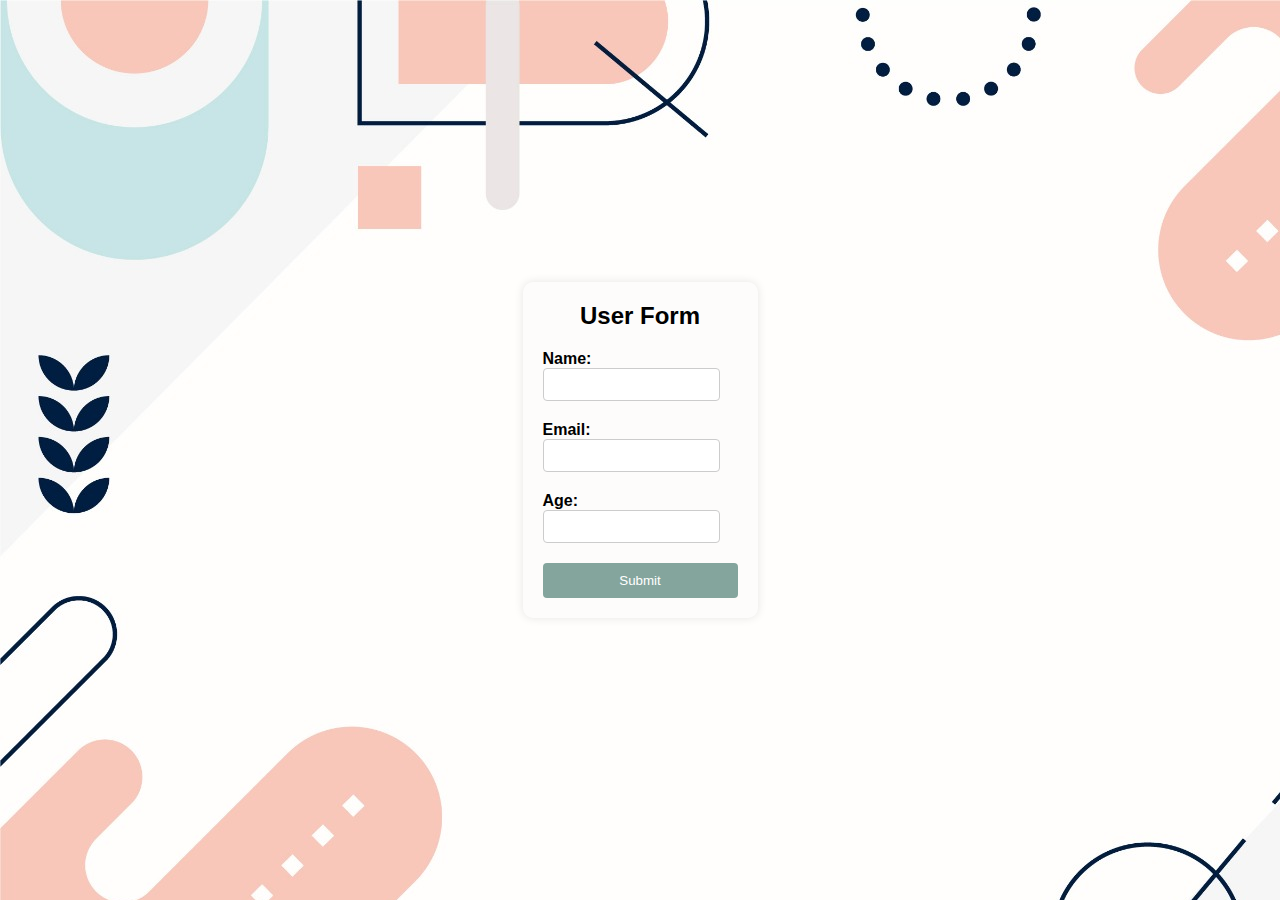
<file: htmlcss/JavascriptTask/index.html>
<!DOCTYPE html>
<html lang="en">
<head>
  <meta charset="UTF-8">
  <meta name="viewport" content="width=device-width, initial-scale=1.0">
  <title>User Form</title>
  <link rel="stylesheet" href="style.css">
</head>
<body>
  <div class="container">
    <h2>User Form</h2>
    <form id="userForm">
      <div class="form-group">
        <label for="name">Name:</label>
        <input type="text" id="name" name="name" required>
      </div>
      
      <div class="form-group">
        <label for="email">Email:</label>
        <input type="email" id="email" name="email" required>
      </div>
      
      <div class="form-group">
        <label for="age">Age:</label>
        <input type="number" id="age" name="age" required>
      </div>
      
      <button type="submit">Submit</button>
    </form>
  </div>

  <script src="user.js"></script>
</body>
</html>
</file>
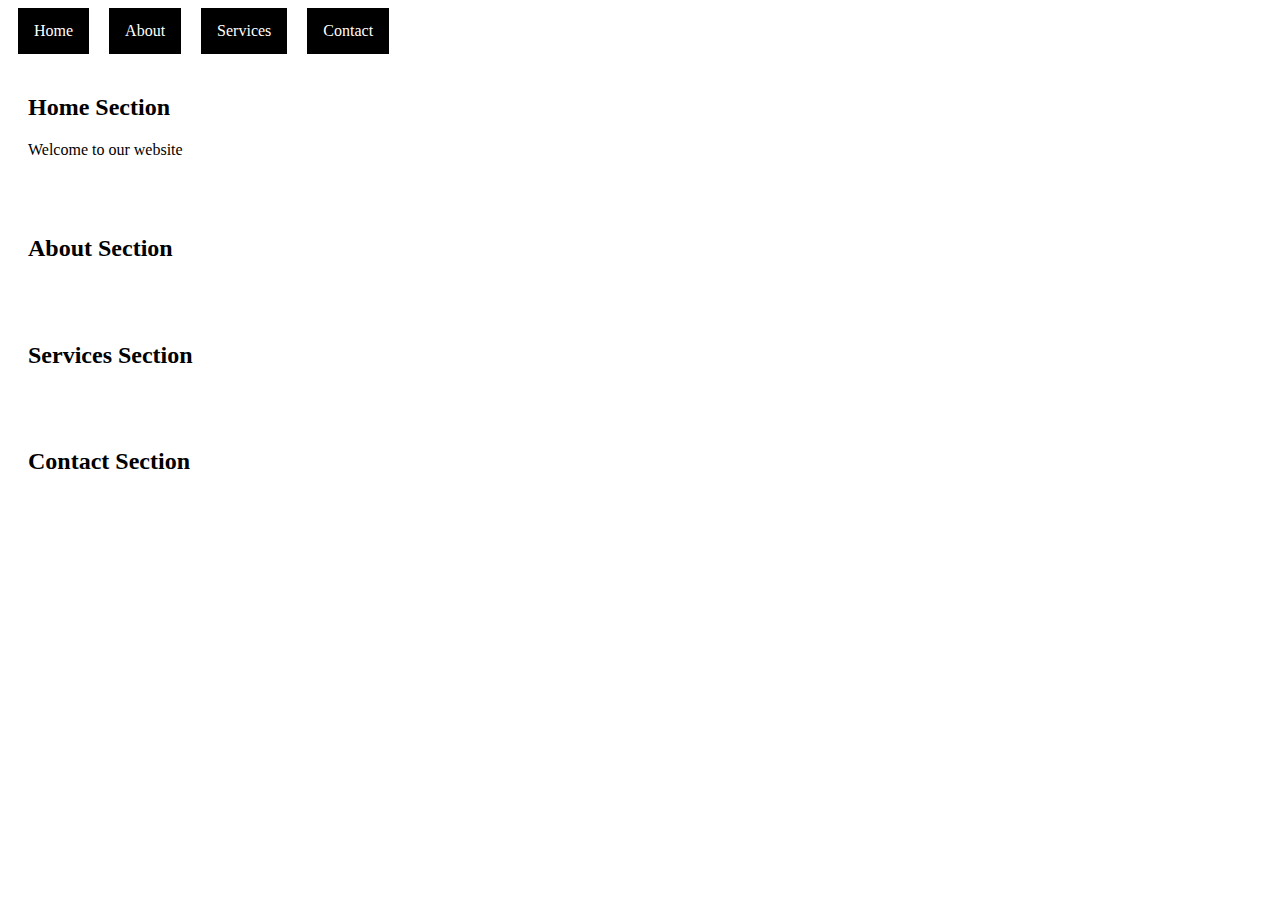
<file: htmlcss/TaskOne/index.html>
<!DOCTYPE html>
<html lang="en">
    <head>
        <meta charset="UTF-8">
        <meta name ="viewport" content="width=device-width, initial-scale="1.0">
        <title>Navigation Bar</title>
        <link rel="stylesheet" href="style.css">
    </head>
    <body>
        <nav>
            <ul>
                <li><a href="#home" class="active">Home</a></li>
                <li><a href="#about.html" class="active">About</a></li>
                <li><a href="#services.html" class="active">Services</a></li>
                <li><a href="#contact.html" class="active">Contact</a></li>
            </ul>
        </nav>
        <div id="#home" class="section">
            <h2>Home Section</h2>
            <p>Welcome to our website</p>
        </div>
    
        <div id="about.html" class="section">
            <h2>About Section</h2>
        </div>
    
        <div id="services.html" class="section">
            <h2>Services Section</h2>
        </div>
    
        <div id="contact.html" class="section">
            <h2>Contact Section</h2>
        </div>
    </body>
</html>
</file>
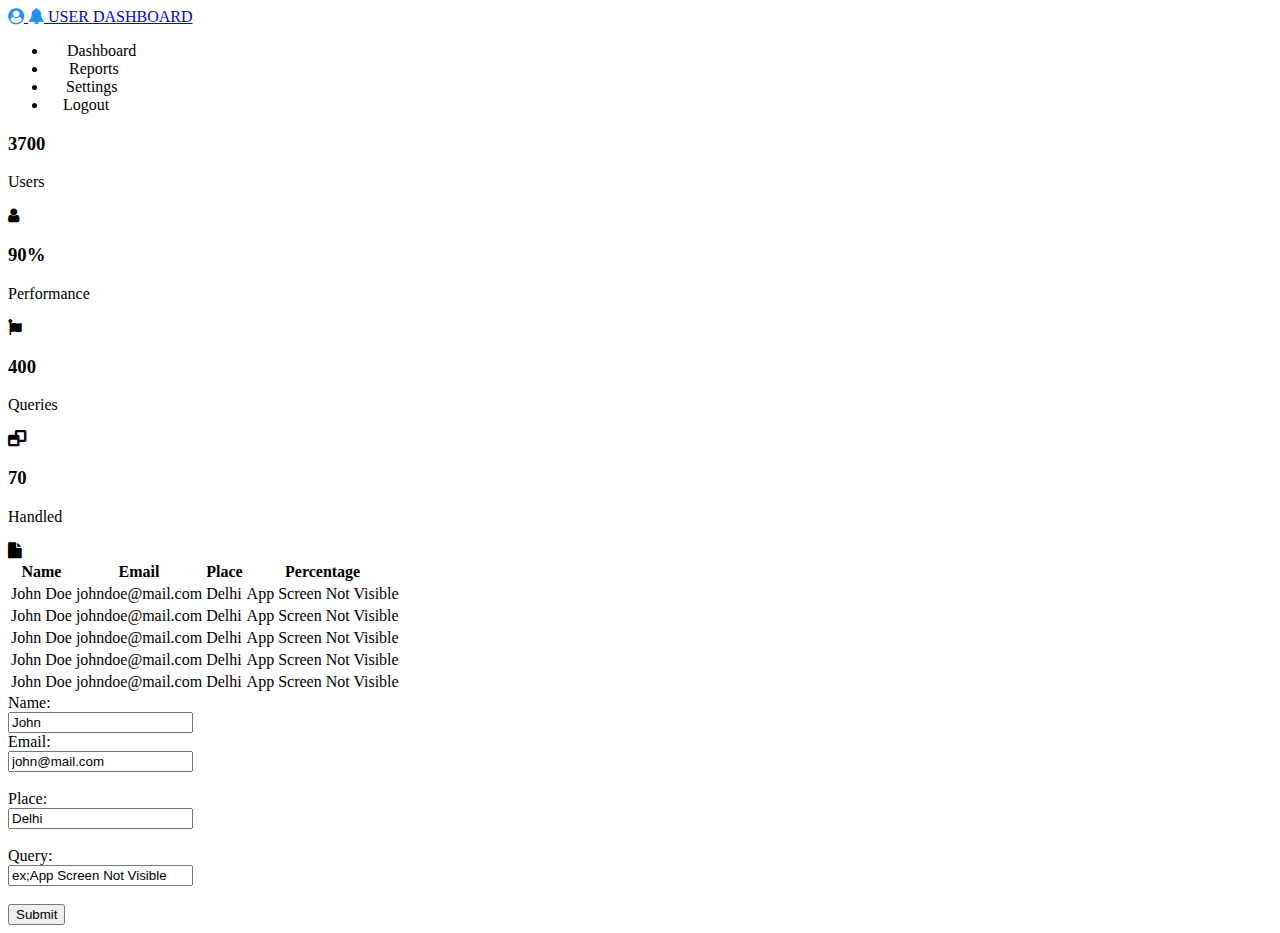
<file: htmlcss/TaskTwo/index.html>
<!DOCTYPE html>
<html lang="en">

<head>
    <meta charset="UTF-8">
    <meta name="viewport" content="width=device-width, initial-scale=1.0">
    <link rel="stylesheet" href="https://cdnjs.cloudflare.com/ajax/libs/font-awesome/4.7.0/css/font-awesome.min.css">
    <title>Page to define HTML</title>
</head>

<body>
    <!-- top nav bar -->
    <div class="topnav">
        <a href="#home">
            <i class="fa fa-user-circle " style="color: #2091f5"></i>

        </a>
        <a href="#news">
            <i class="fa fa-bell " style="color: #2091f5"></i>

        </a>
        <a href="#about" class="split">USER DASHBOARD</a>
    </div>
    <div class="container">
        <!-- side bar -->
        <section class="sidebar-container">
            <nav>
                <ul>
                    <li class="side-bar-items">
                        <i class="fa fa-home " style="color:white"></i>
                        Dashboard
                    </li>
                    <li class="side-bar-items">
                        <i class="fa fa-folder-open " style="color:white"></i>

                        Reports
                    </li>
                    <li class="side-bar-items">
                        <i class="fa fa-gear " style="color:white"></i>

                        Settings
                    </li>
                    <li class="side-bar-items">
                        <i class="fa fa-user " style="color:white"></i>

                        Logout
                    </li>
                </ul>
            </nav>
        </section>
        <!-- tables and forms -->
        <section class="main-container">
            <!-- card info -->
            <div class="cards">
                <div class="card">
                    <div class="info">
                        <h3>3700</h3>
                        <p>Users</p>
                    </div>
                    <div class="icon">
                        <i class="fa fa-user "></i>
                    </div>
                </div>
                <div class="card">
                    <div class="info">
                        <h3>90%</h3>
                        <p>Performance</p>
                    </div>
                    <div class="icon">
                        <i class="fa fa-font-awesome "></i>
                    </div>
                </div>
                <div class="card">
                    <div class="info">
                        <h3>400</h3>
                        <p>Queries</p>
                    </div>
                    <div class="icon">
                        <i class="fa fa-window-restore "></i>
                    </div>
                </div>
                <div class="card">
                    <div class="info">
                        <h3>70</h3>
                        <p>Handled</p>
                    </div>
                    <div class="icon">
                        <i class="fa fa-file "></i>
                    </div>
                </div>
            </div>
            <!-- table info -->
            <div class="table-form">
                <table>
                    <tr>
                        <th>Name</th>
                        <th>Email</th>
                        <th>Place</th>
                        <th>Percentage</th>
                    </tr>
                    <tr>
                        <td>John Doe</td>
                        <td>johndoe@mail.com</td>
                        <td>Delhi</td>
                        <td>App Screen Not Visible</td>
                    </tr>
                    <tr>
                        <td>John Doe</td>
                        <td>johndoe@mail.com</td>
                        <td>Delhi</td>
                        <td>App Screen Not Visible</td>
                    </tr>
                    <tr>
                        <td>John Doe</td>
                        <td>johndoe@mail.com</td>
                        <td>Delhi</td>
                        <td>App Screen Not Visible</td>
                    </tr>
                    <tr>
                        <td>John Doe</td>
                        <td>johndoe@mail.com</td>
                        <td>Delhi</td>
                        <td>App Screen Not Visible</td>
                    </tr>
                    <tr>
                        <td>John Doe</td>
                        <td>johndoe@mail.com</td>
                        <td>Delhi</td>
                        <td>App Screen Not Visible</td>
                    </tr>
                </table>
                <!-- form info -->
                <form class="form">
                    <label for="fname">Name:</label><br>
                    <input type="text" id="fname" name="fname" value="John"><br>
                    <label for="lname">Email:</label><br>
                    <input type="text" id="lname" name="lname" value="john@mail.com"><br><br>
                    <label for="place">Place:</label><br>
                    <input type="text" id="place" name="place" value="Delhi"><br><br>
                    <label for="query">Query:</label><br>
                    <input type="text" id="query" name="query" value="ex;App Screen Not Visible"><br><br>
                    <input type="submit" value="Submit">

                </form>
            </div>
        </section>
    </div>
</body>

</html>
</file>
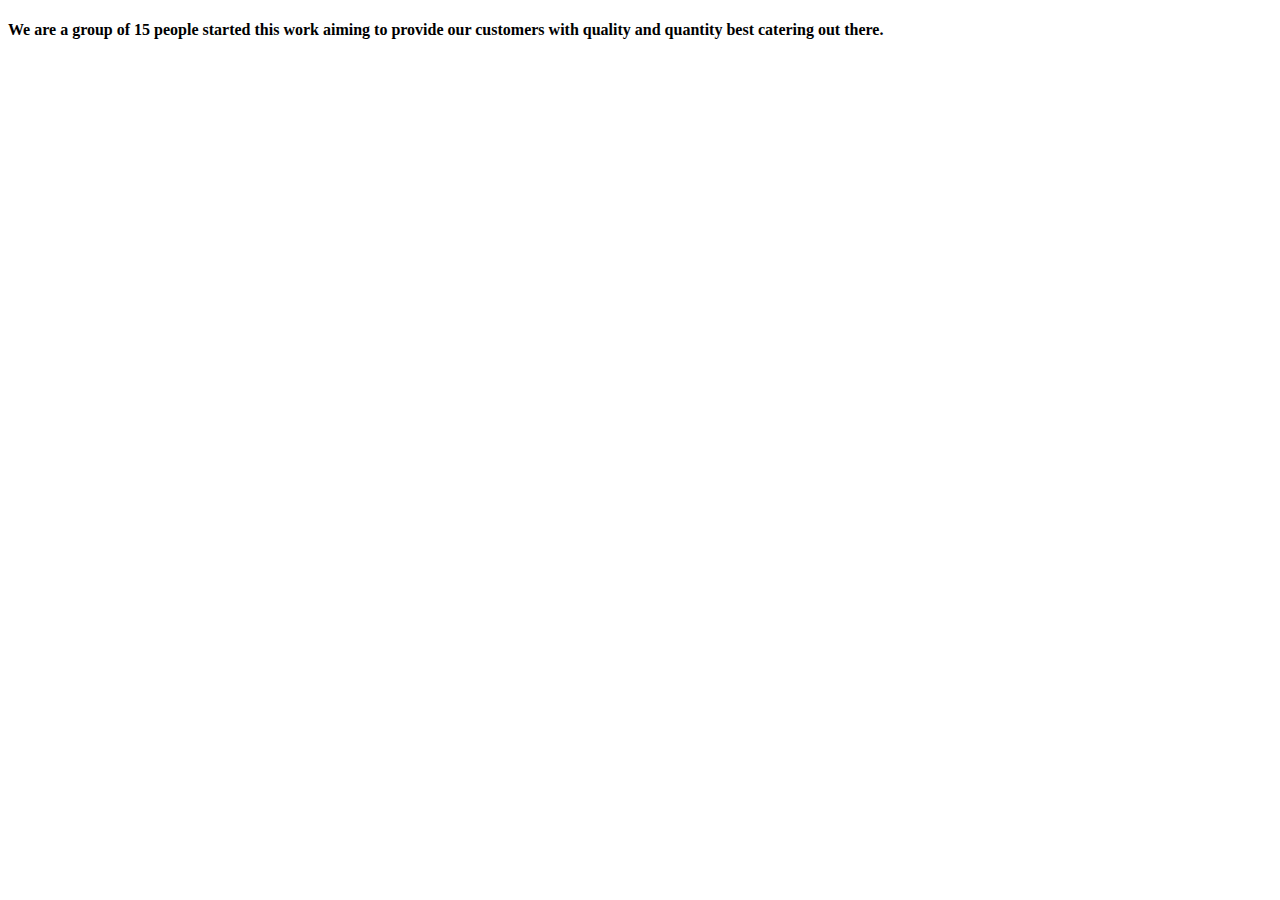
<file: htmlcss/TaskOne/about.html>
<!DOCTYPE html>
<html lang="en">
    <head>
        <title>About Us</title>
    </head>
    <body>
        <p><h4>We are a group of 15 people started this work aiming to provide our customers with quality and quantity best catering out there.</h4></p>
    </body>
</html>
</file>
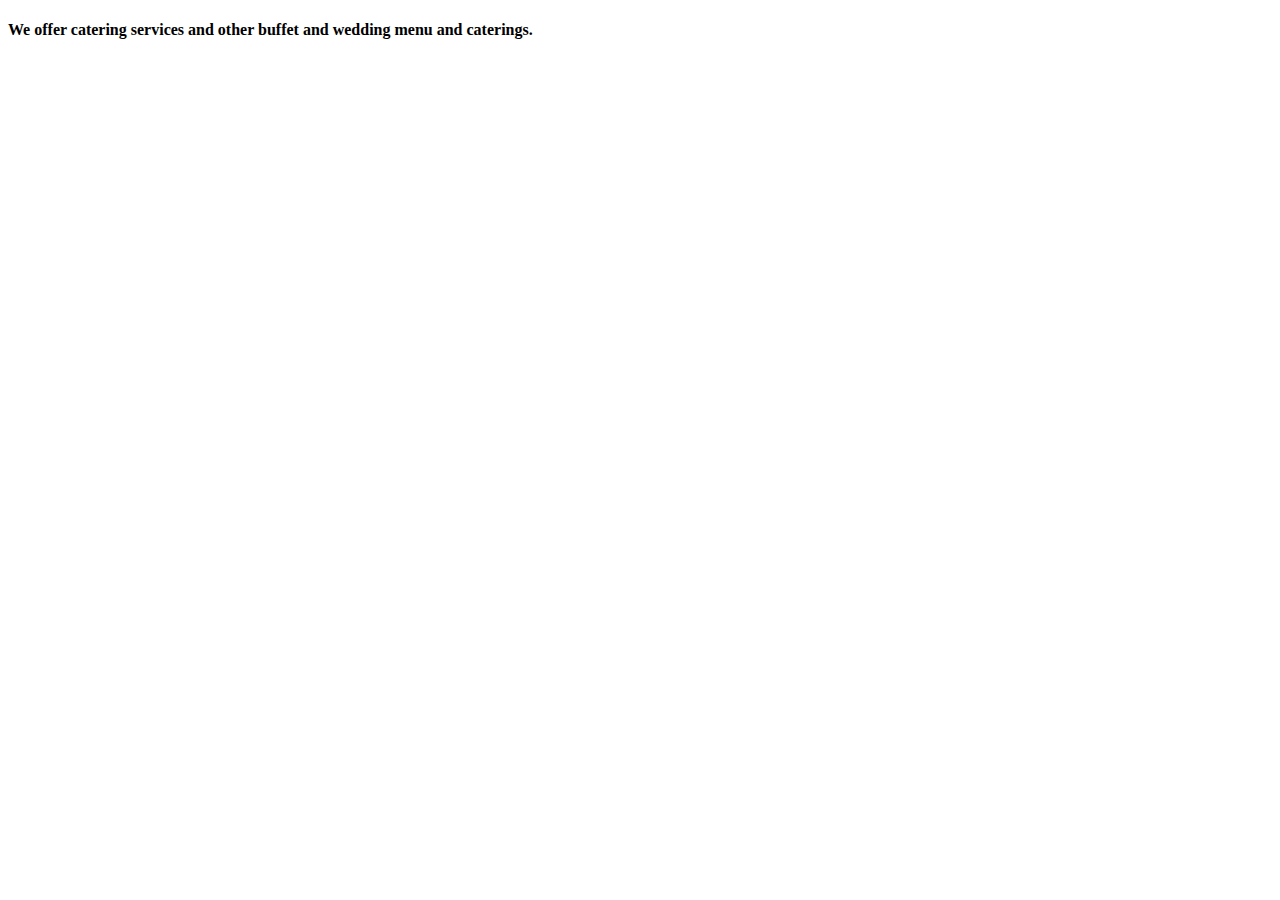
<file: htmlcss/TaskOne/services.html>
<!DOCTYPE html>
<html lang="en">
    <head>
        <title>Our Services</title>
    </head>
    <body>
        <p><h4>We offer catering services and other buffet and wedding menu and caterings.</h4></p>
    </body>
</html>
</file>
<file: htmlcss/JavascriptTask/style.css>
body {
    font-family: Arial, sans-serif;
    background-image: url('Background_Image.jpeg'); 
    background-repeat: no-repeat;
    background-size: contain, auto, center;
    display: flex;
    justify-content: center;
    align-items: center;
    height: 100vh;
    margin: 0;
  }
  
  .container {
    max-width: 400px;
    padding: 20px;
    background-color: #fdfcfb;
    border-radius: 10px;
    box-shadow: 0 0 10px rgba(0, 0, 0, 0.1);
    text-align: center; 
  }
  
  h2 {
    margin-top: 0;
  }
  
  .form-group {
    margin-bottom: 20px;
    text-align: left; 
  }
  
  label {
    display: block;
    font-weight: bold;
  }
  
  input[type="text"],
  input[type="email"],
  input[type="number"] {
    width: calc(100% - 18px); 
    padding: 8px;
    border: 1px solid #ccc;
    border-radius: 4px;
    box-sizing: border-box;
  }
  
  button {
    width: 100%;
    padding: 10px;
    background-color: #84a59d; /* Pastel green */
    color: #fff;
    border: none;
    border-radius: 4px;
    cursor: pointer;
    transition: background-color 0.3s;
  }
  
  button:hover {
    background-color: #607d8b; /* Dark pastel green */
  }
  
  button:active {
    background-color: #455a64; /* Darkest pastel green */
  }
</file>
<file: htmlcss/TaskOne/style.css>
nav ul {
    list-style-type: none;
    padding: 0;
    margin: 0;
    background-color: white; /* Background color for the navigation bar */
    overflow: hidden;
}

nav ul li {
    float: left;
    margin: 0 10px;
}

nav ul li a {
    display: block;
    color: white;
    text-align: center;
    padding: 14px 16px;
    text-decoration: none;
}

nav ul li a:hover {
    background-color: #111; /* Background color when hovering over a link */
}

/* Highlight the current/active link */
nav ul li a.active {
    background-color: black; /* Background color for the active link */
}

.section {
    padding: 20px;
}
</file>
